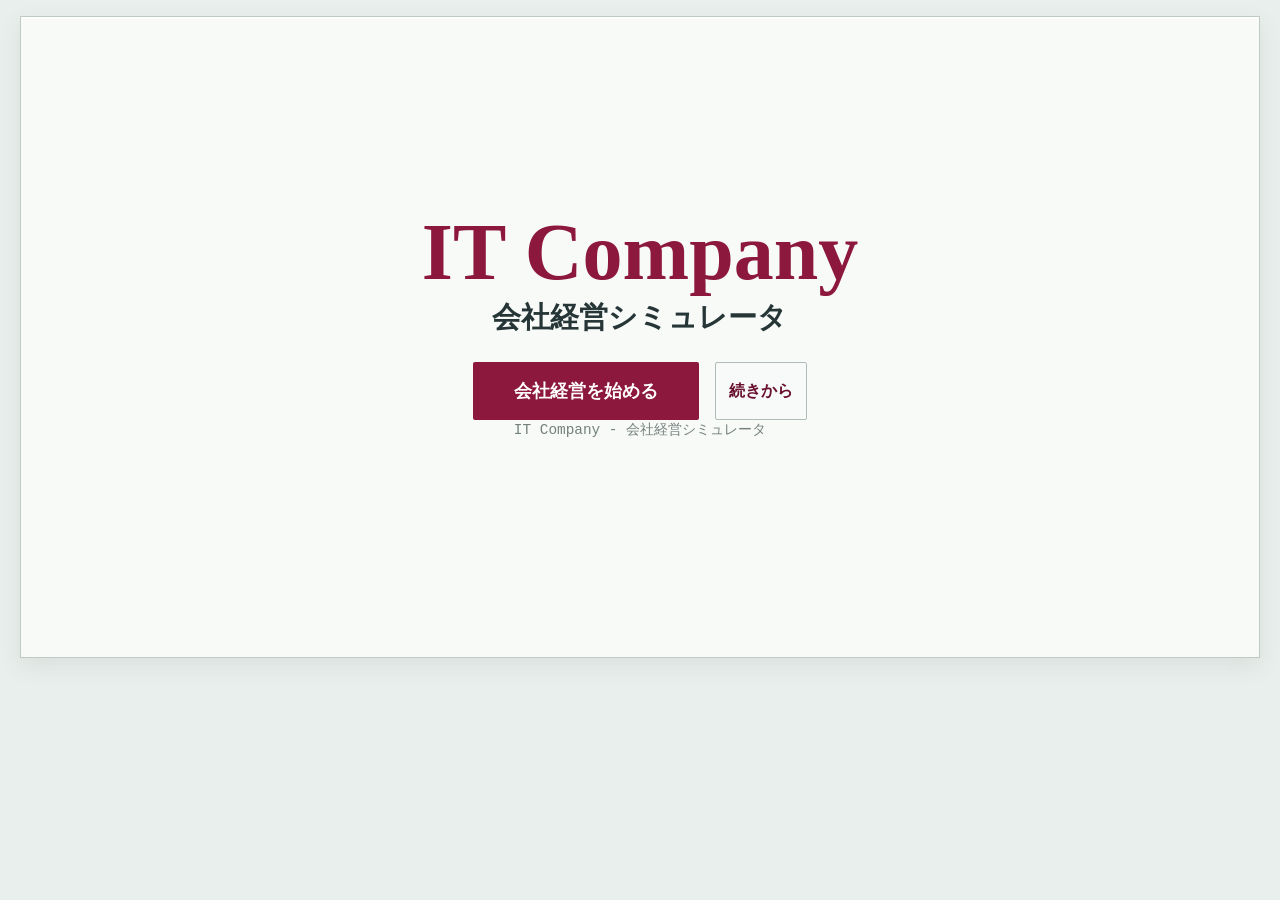
<file: index.html>
<!doctype html>
<html lang="ja">
<head>
  <meta charset="UTF-8">
  <meta name="viewport" content="width=device-width, initial-scale=1.0">
  <title>IT COMPANY - 会社経営シミュレーション</title>
  <link rel="stylesheet" href="css/common.css">
  <link rel="stylesheet" href="css/dashboard.css">
  <link rel="stylesheet" href="css/company.css">
  <link rel="stylesheet" href="css/employee.css">
  <link rel="stylesheet" href="css/project.css">
  <link rel="stylesheet" href="css/event.css">
</head>
<body>
  <main class="game-shell">
    <header class="topbar">
      <div>
        <div class="brand-line"><span class="brand-mark">▣</span><p class="eyebrow">IT COMPANY</p></div>
        <h1 id="company-name">Blue Orbit Systems</h1>
      </div>
      <div class="topbar-controls">
        <button id="pause-button" class="control-button" type="button">Ⅱ 一時停止</button>
        <button id="speed-1" class="speed-button active" type="button">1×</button>
        <button id="speed-2" class="speed-button" type="button">2×</button>
        <button id="speed-4" class="speed-button" type="button">4×</button>
        <button id="speed-8" class="speed-button" type="button">8×</button>
        <button id="speed-16" class="speed-button" type="button">16×</button>
        <span id="current-date" class="date-badge">1年目 4月</span>
      </div>
    </header>

    <section class="status-grid" aria-label="会社ステータス">
      <div class="status-card"><span>💰 資金</span><strong id="funds">---</strong></div>
      <div class="status-card"><span>👥 社員</span><strong id="employee-count">---</strong></div>
      <div class="status-card"><span>⭐ 評判</span><strong id="reputation">---</strong></div>
      <div class="status-card"><span>💻 技術力</span><strong id="technology">---</strong></div>
    </section>

    <section class="game-content">
      <div id="notification-area" class="notification-area" aria-live="polite"></div>
      <div id="main-content"></div>
    </section>

    <footer class="bottom-nav">
      <nav aria-label="メインメニュー">
        <button class="nav-button active" data-view="dashboard">会社</button>
        <button class="nav-button" data-view="employees">社員</button>
        <button class="nav-button" data-view="projects">案件</button>
        <button class="nav-button" data-view="events">イベント</button>
      </nav>
      <button id="next-month-button" class="primary-button">次の月へ <span>→</span></button>
    </footer>
  </main>
  <div id="modal-root"></div>
  <script type="module" src="js/main.js"></script>
</body>
</html>
</file>
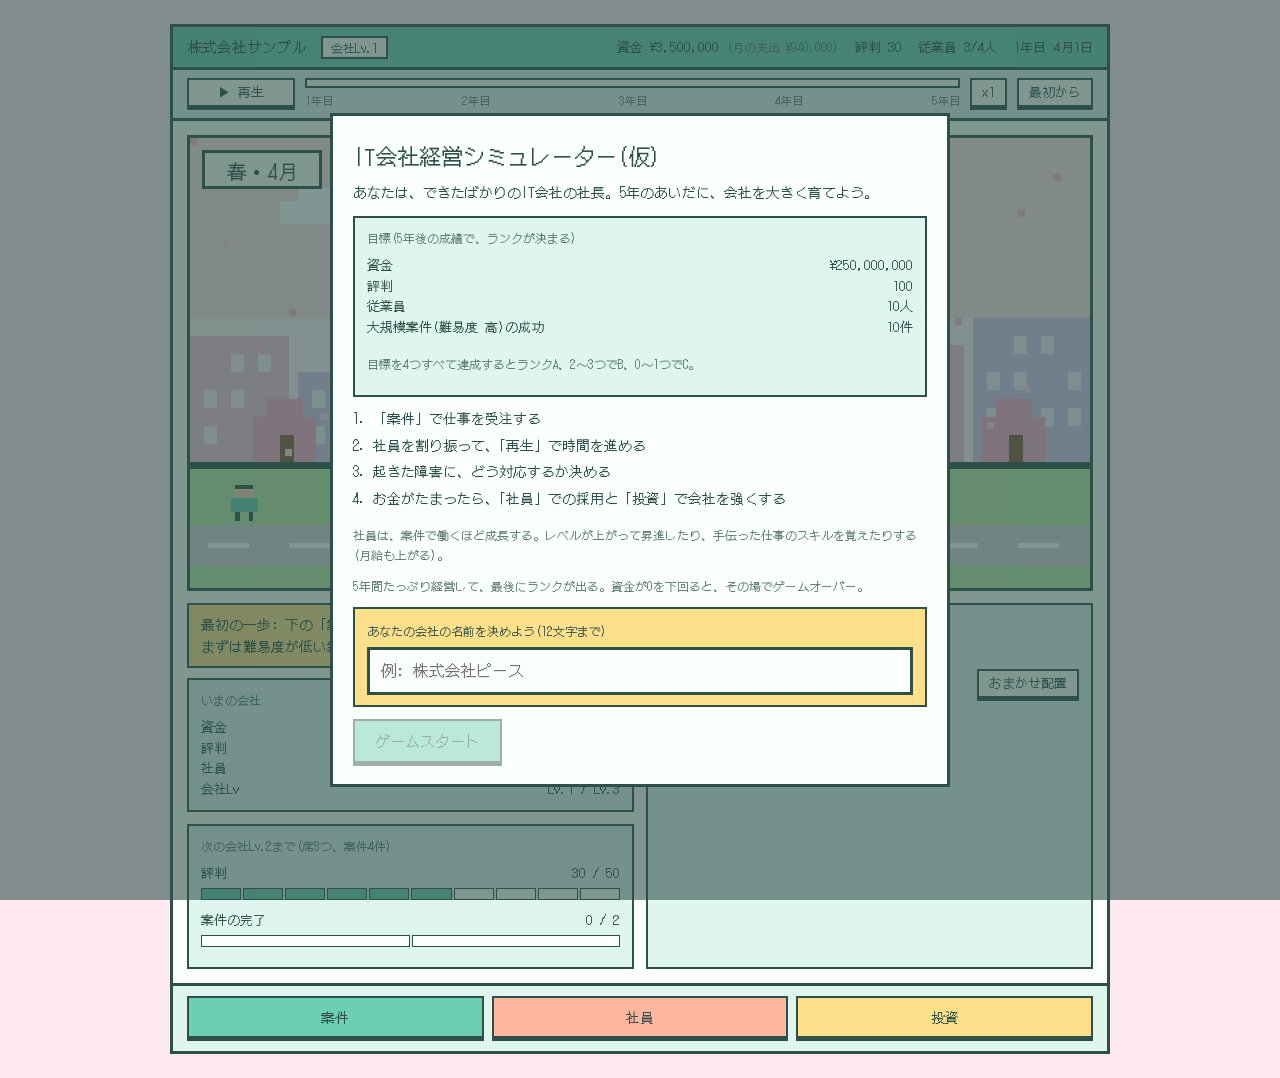
<file: layout/index.html>
<!DOCTYPE html>
<html lang="ja">
<head>
  <meta charset="UTF-8">
  <meta name="viewport" content="width=device-width, initial-scale=1.0">
  <title>IT会社経営シミュレーター(仮)</title>
  <link rel="preconnect" href="https://fonts.googleapis.com">
  <link rel="preconnect" href="https://fonts.gstatic.com" crossorigin>
  <link href="https://fonts.googleapis.com/css2?family=DotGothic16&display=swap" rel="stylesheet">
  <link rel="stylesheet" href="style.css">
</head>
<body>

<div class="app">

  <!-- 上部ステータス -->
  <header class="hud">
    <div class="hud-title" data-go="town" title="街の画面にもどる"><span id="h-name">株式会社サンプル</span> <span class="tag" id="h-level">会社Lv.1</span></div>
    <div class="hud-items">
      <span>資金 <b id="h-money"></b> <span class="small muted" id="h-cost"></span></span>
      <span>評判 <b id="h-rep"></b></span>
      <span>従業員 <b id="h-staff"></b></span>
      <span id="h-date"></span>
    </div>
  </header>

  <!-- 時間バー -->
  <div class="timebar">
    <button id="play-btn" class="btn-small" data-act="play">▶ 再生</button>
    <div class="timeline">
      <div class="track" id="track">
        <div class="track-fill" id="track-fill"></div>
        <div id="track-marks"></div>
      </div>
      <div class="years"><span>1年目</span><span>2年目</span><span>3年目</span><span>4年目</span><span>5年目</span></div>
    </div>
    <button id="speed-btn" class="btn-small" data-act="speed">x1</button>
    <button class="btn-small" data-act="reset">最初から</button>
  </div>

  <main class="main">

    <!-- 街(最初の画面) -->
    <section class="page" id="page-town"><div id="town-body"></div></section>

    <!-- 会社の中(会社をクリックすると表示) -->
    <section class="page hidden" id="page-company">
      <div class="row"><h2 class="company-title">会社の中</h2><button class="btn-small" data-go="town">← 街にもどる</button></div>
      <div id="home-alerts"></div>
      <div class="home-grid">
        <div>
          <h2>オフィス</h2>
          <div class="seats" id="home-seats"></div>
          <div class="row gap-top">
            <h2>進行中の案件</h2>
            <button class="btn-small" data-act="auto">おまかせ配置</button>
          </div>
          <div id="home-projects"></div>
        </div>
        <div class="side" id="home-side"></div>
      </div>
    </section>

    <!-- 案件選択 -->
    <section class="page hidden" id="page-jobs"><div id="jobs-body"></div></section>

    <!-- 社員(採用も、ここ) -->
    <section class="page hidden" id="page-staff"><div id="staff-body"></div></section>

    <!-- 投資 -->
    <section class="page hidden" id="page-invest"><div id="invest-body"></div></section>

  </main>

  <!-- 下部メニュー -->
  <nav class="bottom-nav">
    <button class="nav" data-go="jobs">案件</button>
    <button class="nav" data-go="staff">社員</button>
    <button class="nav" data-go="invest">投資</button>
  </nav>

</div>

<!-- 決断画面(障害、案件完了など) -->
<div class="overlay hidden" id="modal"><div class="modal" id="modal-body"></div></div>

<!-- タイトル画面と終了画面 -->
<div class="overlay hidden" id="screen"><div class="modal modal-wide" id="screen-body"></div></div>

<!-- 通知 -->
<div class="toasts" id="toasts"></div>

<script src="data.js"></script>
<script src="game.js"></script>
<script src="ui.js"></script>
</body>
</html>
</file>
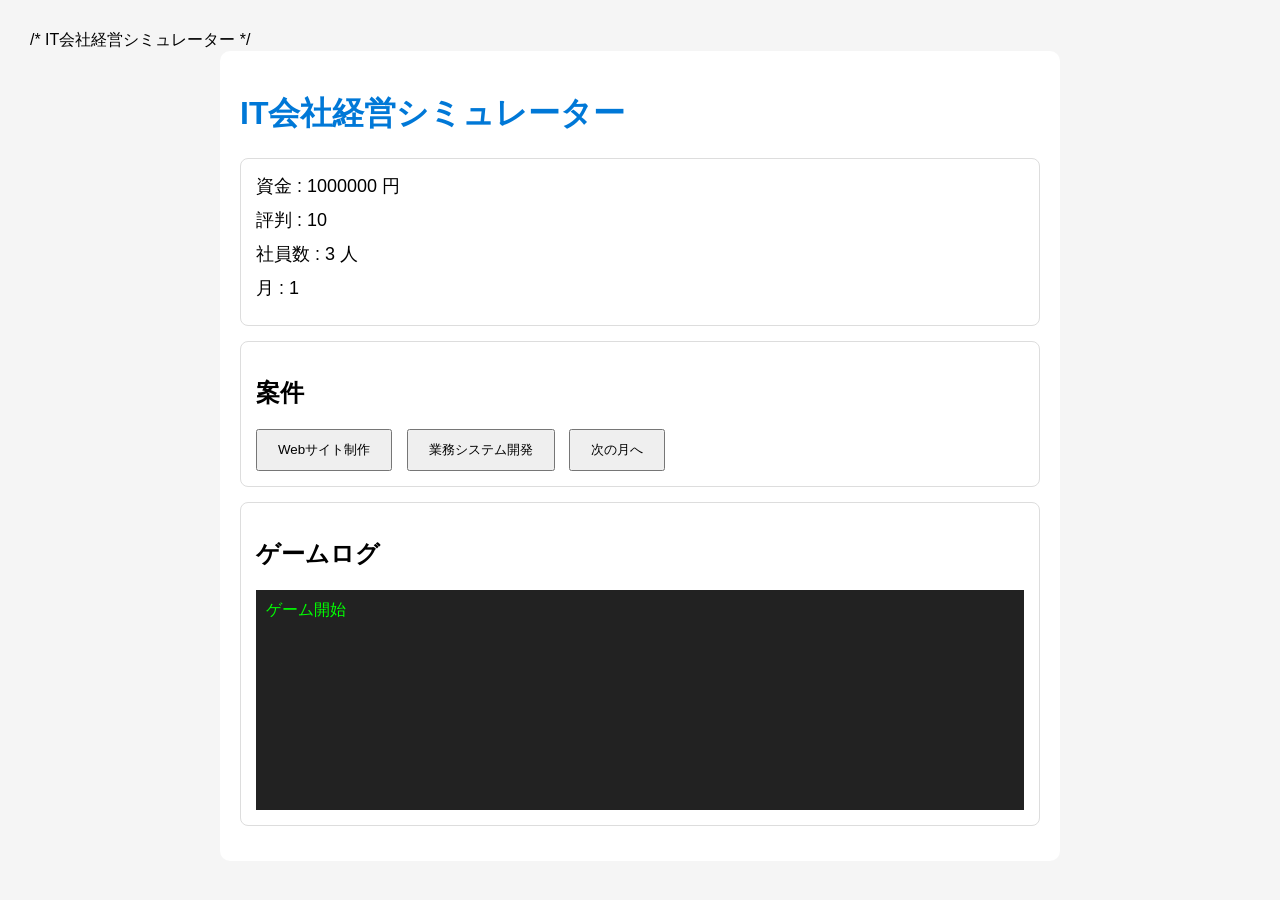
<file: test2.html>
/* IT会社経営シミュレーター */

<!DOCTYPE html>
<html lang="ja">
<head>
<meta charset="UTF-8">
<title>IT会社経営シミュレーター試作</title>



<style>
body{
    font-family: Arial, sans-serif;
    margin:30px;
    background:#f5f5f5;
}

.container{
    max-width:800px;
    margin:auto;
    background:white;
    padding:20px;
    border-radius:10px;
}

.card{
    border:1px solid #ddd;
    padding:15px;
    margin-bottom:15px;
    border-radius:8px;
}

button{
    padding:10px 20px;
    cursor:pointer;
    margin-right:10px;
}

h1{
    color:#0078d7;
}

.status{
    font-size:18px;
    margin-bottom:10px;
}

#log{
    height:200px;
    overflow-y:auto;
    background:#222;
    color:#00ff00;
    padding:10px;
}
</style>

</head>
<body>

<div class="container">

<h1>IT会社経営シミュレーター</h1>

<div class="card">
    <div class="status">資金 : <span id="money">1000000</span> 円</div>
    <div class="status">評判 : <span id="reputation">10</span></div>
    <div class="status">社員数 : <span id="employee">3</span> 人</div>
    <div class="status">月 : <span id="month">1</span></div>
</div>

<div class="card">
    <h2>案件</h2>

    <button onclick="smallProject()">
        Webサイト制作
    </button>

    <button onclick="mediumProject()">
        業務システム開発
    </button>

    <button onclick="nextMonth()">
        次の月へ
    </button>
</div>

<div class="card">
    <h2>ゲームログ</h2>
    <div id="log"></div>
</div>

</div>

<script>

let money = 1000000;
let reputation = 10;
let employee = 3;
let month = 1;

function updateScreen(){

    document.getElementById("money").textContent = money;
    document.getElementById("reputation").textContent = reputation;
    document.getElementById("employee").textContent = employee;
    document.getElementById("month").textContent = month;

}

function addLog(text){

    const log = document.getElementById("log");

    log.innerHTML =
        text + "<br>" + log.innerHTML;

}

function smallProject(){

    money += 300000;
    reputation += 2;

    addLog("Webサイト制作案件を完了");
    updateScreen();

}

function mediumProject(){

    money += 1000000;
    reputation += 5;

    addLog("業務システム開発案件を完了");
    updateScreen();

}

function nextMonth(){

    month++;

    const salary = employee * 250000;

    money -= salary;

    addLog("給与支払い -" + salary + "円");

    const random = Math.random();

    if(random < 0.2){

        money -= 200000;
        addLog("バグ発生！損失 200000円");

    }else if(random < 0.3){

        reputation += 3;
        addLog("高評価レビュー獲得！ 評判 +3");

    }

    if(money < 0){

        alert("資金が尽きました。ゲームオーバー");
    }

    if(month >= 60){

        alert("5年間経営しました！");
    }

    updateScreen();

}

updateScreen();
addLog("ゲーム開始");

</script>

</body>
</html>
</file>
<file: css/common.css>
:root {
  --ink: #263536;
  --muted: #73817d;
  --line: #cdd7d3;
  --surface: #f8faf8;
  --background: #e9efec;
  --primary: #8d183d;
  --primary-dark: #68102d;
  --teal: #177d7c;
  --green: #368154;
  --gold: #aa7a1f;
  font-family: "Courier New", "Yu Gothic", monospace;
  color: var(--ink);
  background: var(--background);
}
* { box-sizing: border-box; }
body { margin: 0; min-width: 320px; background: var(--background); }
button { font: inherit; cursor: pointer; }
.game-shell { width: min(1240px, calc(100% - 28px)); margin: 16px auto; background: var(--surface); border: 1px solid #bfcac5; box-shadow: 0 2px 0 #fff inset, 0 8px 22px #40504a18; }
.topbar, .bottom-nav { display: flex; align-items: center; justify-content: space-between; padding: 10px 18px; }
.topbar { min-height: 56px; border-bottom: 1px solid var(--line); }
.brand-line { display: flex; align-items: center; gap: 8px; }.brand-mark { color: var(--primary); font-size: 1.1rem; }.topbar h1 { margin: 0; font-family: Georgia, serif; font-size: 1.15rem; letter-spacing: -.03em; }.eyebrow { margin: 0; color: var(--primary); font-size: .65rem; font-weight: 700; letter-spacing: .1em; }
.topbar-controls { display: flex; align-items: center; gap: 5px; }.control-button, .speed-button { padding: 6px 9px; border: 1px solid var(--line); border-radius: 2px; background: #f8fbfa; color: var(--ink); font-size: .72rem; }.speed-button.active, .control-button:hover { background: #203338; color: #fff; }
.date-badge {
  position: relative;
  padding: 5px 9px 10px;
  color: #586762;
  font-size: .75rem;
}
.date-badge::after {
  content: "";
  position: absolute;
  left: 0;
  bottom: 0;
  width: var(--progress-width, 0%);
  height: 3px;
  background: var(--primary);
  transition: width 0.1s linear;
}
h1, h2, h3, p { margin-top: 0; } h2 { margin-bottom: 4px; font-family: Georgia, serif; font-size: 1.32rem; } h3 { margin-bottom: 0; font-size: .9rem; }
.status-grid { display: grid; grid-template-columns: repeat(4, 1fr); border-bottom: 1px solid var(--line); }.status-card { display: grid; grid-template-columns: 1fr auto; align-items: center; padding: 8px 18px; border-right: 1px solid var(--line); background: #f3f7f5; color: var(--muted); font-size: .7rem; }.status-card strong { color: var(--ink); font-size: .9rem; }
.game-content { min-height: 570px; padding: 16px 18px 24px; }.bottom-nav { border-top: 1px solid var(--line); background: #f0f5f2; gap: 16px; }.bottom-nav nav { display: flex; gap: 3px; }.nav-button, .text-button { border: 0; background: transparent; color: var(--muted); }.nav-button { padding: 8px 13px; border-radius: 2px; font-size: .78rem; font-weight: 700; }.nav-button.active, .nav-button:hover { color: #fff; background: var(--primary); }
.primary-button, .secondary-button { border: 1px solid transparent; border-radius: 2px; padding: 8px 13px; font-weight: 700; transition: .15s ease; }.primary-button { background: var(--primary); color: #fff; }.primary-button:hover { background: var(--primary-dark); }.primary-button:disabled { background: #c6cfcb; cursor: not-allowed; }.secondary-button { border-color: #aebdb7; background: #f7faf8; color: var(--primary-dark); }
.notification-area { position: fixed; z-index: 5; top: 132px; right: 16px; }.notification { padding: 11px 15px; border: 2px solid #fff; color: #fff; box-shadow: 3px 3px 0 #37494266; animation: slide-in .2s ease; }.notification.success { background: var(--green); }.notification.warning { background: var(--gold); }.notification.info { background: var(--teal); }
.muted, small { color: var(--muted); }.empty-state, .empty-inline { padding: 30px 16px; color: var(--muted); text-align: center; }.empty-inline { border: 1px dashed #b7c4bf; }.big-icon { display: block; margin-bottom: 10px; font-size: 2rem; }
.modal-backdrop { position: fixed; z-index: 10; inset: 0; display: grid; place-items: center; padding: 20px; background: #233432b8; }.modal-card { position: relative; width: min(470px, 100%); padding: 26px; border: 1px solid var(--line); background: #f8fbf9; box-shadow: 5px 5px 0 #20343155; }.modal-card p { color: var(--muted); line-height: 1.7; }.modal-close { position: absolute; top: 8px; right: 10px; border: 0; background: transparent; color: var(--muted); font-size: 1.5rem; }.modal-image { height: 85px; margin: -26px -26px 18px; }.choice-list { display: grid; gap: 8px; margin-top: 18px; }.choice-button { display: grid; gap: 4px; padding: 12px; border: 1px solid var(--line); background: #fff; color: var(--ink); text-align: left; }.choice-button:hover { border-color: var(--primary); background: #fff5f7; }.rank { margin: 8px 0 12px; color: var(--primary); font-size: 4rem; font-weight: 900; text-align: center; }.final-card { text-align: center; }.final-stats { display: grid; grid-template-columns: repeat(2, 1fr); gap: 8px; margin: 18px 0; }.final-stats span { display: grid; gap: 4px; padding: 10px; background: #e9f0ed; color: var(--muted); font-size: .75rem; }.final-stats strong { color: var(--ink); }
@keyframes slide-in { from { opacity: 0; transform: translateY(-6px); } to { opacity: 1; transform: translateY(0); } }
@media (max-width: 700px) { .game-shell { width: 100%; margin: 0; border-width: 0; }.topbar, .bottom-nav { padding: 10px; }.topbar-controls { gap: 2px; }.control-button { display: none; }.status-card { padding: 8px 6px; }.status-card span { font-size: .62rem; }.game-content { padding: 12px 10px 18px; }.bottom-nav { align-items: stretch; flex-direction: column; }.bottom-nav nav { justify-content: space-between; }.nav-button { padding: 8px 6px; }.bottom-nav .primary-button { width: 100%; }.notification-area { top: 112px; right: 10px; left: 10px; }.notification { text-align: center; } }
</file>
<file: css/dashboard.css>
.view-heading, 
.section-title, 
.project-heading, 
.card-title { display: flex; align-items: center; justify-content: space-between; gap: 12px; }
.view-heading { margin-bottom: 14px; }
.view-heading h2 { margin-bottom: 0; }
.section-title { margin: 20px 0 10px; }
.section-title h3 { font-size: .9rem; }
.text-button { padding: 0; color: var(--primary); font-size: .73rem; }
.dashboard-layout { display: grid; grid-template-columns: 190px minmax(0, 1fr) 190px; gap: 14px; }
.dashboard-side { display: grid; align-content: start; gap: 14px; }
.dashboard-center { min-width: 0; }
.pixel-panel { border: 1px solid var(--line); background: #f8fbf9; box-shadow: 2px 2px 0 #d1dad6; }
.panel-ribbon { padding: 7px 9px; background: var(--primary); color: #fff; font-size: .63rem; font-weight: 700; }
.company-panel { padding-bottom: 12px; text-align: center; }
.company-panel h3 { font-family: Georgia, serif; font-size: .95rem; }
.company-panel p { margin: 5px 0 12px; font-size: .68rem; }
.company-emblem { display: grid; width: 62px; height: 62px; margin: 14px auto 10px; place-items: center; border: 1px solid #b9c8c2; background: #dde8e2; color: var(--primary); font-size: 2.2rem; }
.mini-facts { display: grid; gap: 5px; padding: 0 12px; text-align: left; font-size: .66rem; }
.mini-facts span { display: flex; justify-content: space-between; border-bottom: 1px dotted #cbd7d1; padding-bottom: 4px; }
.mini-facts b { color: var(--ink); }
.pixel-panel:not(.company-panel) { padding: 13px 11px; }
.panel-title { display: flex; align-items: center; justify-content: space-between; padding-bottom: 10px; border-bottom: 1px solid var(--line); }
.panel-title h3 { font-size: .82rem; }
.panel-title small { font-size: .6rem; }
.meter-row { display: grid; grid-template-columns: 32px 1fr 22px; align-items: center; gap: 5px; margin-top: 13px; font-size: .63rem; }
.meter { height: 8px; background: #dce5e0; }.meter i { display: block; height: 100%; background: var(--green); }
.meter.teal i { background: var(--teal); }
.meter.gold i { background: var(--gold); }
.meter-row b { font-size: .65rem; text-align: right; }
.hero-panel { display: flex; justify-content: space-between; align-items: center; min-height: 155px; padding: 24px 28px; border: 1px solid #b9ccc7; background: linear-gradient(135deg, #d3e9ed, #e6f1ed); overflow: hidden; }.hero-panel p:not(.eyebrow) { max-width: 460px; margin-bottom: 0; color: #5b716d; font-family: Georgia, serif; font-size: .85rem; line-height: 1.7; }.hero-mark { color: #177d7c55; font-size: 7rem; font-weight: 900; }.summary-grid { display: grid; grid-template-columns: repeat(4, 1fr); gap: 7px; margin-top: 12px; }.summary-grid > div { padding: 10px; border: 1px solid var(--line); background: #f5f8f6; }.summary-grid span, .summary-grid strong { display: block; }.summary-grid span { margin-bottom: 5px; color: var(--muted); font-size: .63rem; }.summary-grid strong { font-size: .9rem; }
.active-project { padding: 12px; border: 1px solid var(--line); background: #fbfcfa; }
.project-heading span { color: var(--muted); font-size: .68rem; }
.progress-track { height: 7px; margin: 10px 0 5px; overflow: hidden; background: #dde6e1; }
.progress-track span { display: block; height: 100%; background: var(--teal); }
.active-project small { font-size: .65rem; }
.log-entry { display: grid; gap: 3px; padding: 11px 0; border-bottom: 1px dotted #becac4; }
.log-entry:last-child { border-bottom: 0; }
.log-entry b { font-size: .7rem; }
.log-entry span { color: var(--muted); font-size: .62rem; }
.pixel-map {
  display: grid;
  grid-template-columns: repeat(10, 1fr);
  gap: 3px;
  margin: 14px 0 10px;
}
.pixel-map i {aspect-ratio: 1};
.pixel-map i.selected { border: 2px solid var(--primary); background: #e6bec8; }
.pagination { display: flex; align-items: center; justify-content: center; gap: 12px; margin: 16px 0 24px; }
.pagination span { min-width: 48px; color: var(--muted); font-size: .72rem; text-align: center; }
.pagination .secondary-button { min-width: 58px; }
@media (max-width: 920px) { .dashboard-layout { grid-template-columns: 150px minmax(0, 1fr); }
.right-side { display: none; } }
@media (max-width: 650px) { .dashboard-layout { display: block; }
.left-side { display: none; }
.summary-grid { grid-template-columns: repeat(2, 1fr); }
.hero-mark { font-size: 4rem; } }

.growth-cell {
  display: flex;
  align-items: center;
  justify-content: center;
  font-size: 10px;
  font-weight: bold;
  color: white;
  cursor: pointer;
}
/* 評判レベル */
.level-1 {
  background: #f0f0f0;
  color: #555;
}
.level-2 {
  background: #dde9e4;
}
.level-3 {
  background: #c8ddd4;
}
.level-4 {
  background: #b1d0c4;
}
.level-5 {
  background: #97c2b2;
}
.level-6 {
  background: #79b29d;
}
.level-7 {
  background: #5aa088;
}
.level-8 {
  background: #3b8a72;
}
.level-9 {
  background: #25715a;
}
.level-10 {
  background: #105946;
}
.start-screen {
  display: flex;
  flex-direction: column;
  align-items: center;
  justify-content: center;
  min-height: 600px;
  text-align: center;
}
.start-subtitle{
  color:var(--muted);
  margin-bottom:20px;
  font-size:0.9rem;
}
.start-logo h1 {
  margin: 0;
  font-size: 5rem;
  color: var(--primary);
  font-family: Georgia, serif;
}
.start-logo h2 {
  margin-top: 0;
  font-size: 1.8rem;
}
.start-description {
  max-width: 600px;
  margin: 30px 0;
}
.start-description p {
  color: var(--muted);
  line-height: 1.8;
}
#start-company-button {
  padding: 16px 40px;
  font-size: 1.1rem;
}
.start-buttons{
  display:flex;
  gap:16px;
  margin-top:20px;
}
</file>
<file: css/company.css>
.section-count { background: #edf8f4; color: var(--success); }
</file>
<file: css/employee.css>
.card-list { display: grid; gap: 8px; }.employee-card, .candidate-card { display: flex; align-items: center; gap: 14px; padding: 13px; border: 1px solid var(--line); background: #fbfcfa; }.candidate-card { background: #f4f8f5; }.avatar { display: grid; flex: 0 0 42px; width: 42px; height: 42px; place-items: center; border: 1px solid #b7c8c0; border-radius: 2px; background: #dce8df; color: var(--primary-dark); font-weight: 800; font-size: 1.1rem; }.avatar.candidate { background: #e7f4ee; color: var(--success); }.employee-main { min-width: 0; flex: 1; }.card-title { justify-content: flex-start; }.card-title span { color: var(--muted); font-size: .72rem; }.stat-line { display: flex; flex-wrap: wrap; gap: 10px; margin: 7px 0; color: var(--muted); font-size: .68rem; }.hire-button { white-space: nowrap; }
</file>
<file: css/project.css>
.project-list { display: grid; grid-template-columns: repeat(2, 1fr); gap: 12px; }.project-card { overflow: hidden; border: 1px solid var(--line); background: #fff; }.project-art { height: 92px; }.image-placeholder { display: grid; place-items: center; background: linear-gradient(135deg, #d5e7e9, #eef4ef); color: #438080; font-size: .65rem; font-weight: 800; letter-spacing: .15em; }.project-body { padding: 14px; }.project-body p { min-height: 42px; color: var(--muted); font-size: .76rem; line-height: 1.6; }.difficulty { color: #b07a20; letter-spacing: 2px; }.project-levels { display: flex; flex-wrap: wrap; gap: 5px; margin-top: 10px; }.project-levels span { padding: 4px 6px; border: 1px solid #c8d8d2; background: #f1f7f4; color: var(--muted); font-size: .63rem; }.project-levels strong { color: var(--teal); }.requirements { display: grid; grid-template-columns: repeat(2, 1fr); gap: 7px; margin: 13px 0; color: var(--muted); font-size: .68rem; }.requirements strong { display: block; margin-top: 3px; color: var(--ink); }.accept-button { width: 100%; }
@media (max-width: 700px) { .project-list { grid-template-columns: 1fr; } }
</file>
<file: css/event.css>
.event-log { display: grid; gap: 0; }.event-log-item { display: grid; grid-template-columns: 16px 1fr auto; gap: 14px; padding: 18px 0; border-bottom: 1px solid var(--line); }.event-log-item p { margin: 5px 0 0; color: var(--muted); font-size: .85rem; }.event-log-item time { color: var(--muted); font-size: .75rem; }.event-dot { width: 10px; height: 10px; margin-top: 5px; border-radius: 50%; background: var(--primary); box-shadow: 0 0 0 5px #e7efff; }
.management-notice { margin: 14px 0 0; padding: 10px; border: 1px dashed var(--line); color: var(--muted); font-size: .8rem; }
</file>
<file: layout/style.css>
/* ミントソーダ配色 */
:root {
  color-scheme: light;
  --page: #c9ede1;
  --paper: #fafffd;
  --bg: #dff6ee;
  --main: #6dcfb2;
  --sub: #ffb59e;
  --hl: #ffe08a;
  --alert: #ffcbc0;
  --sky: #9fd6f5;
  --lav: #cbbcf3;
  --ink: #2e504a;
  --ink-sub: #57756f;
  --muted: #8aa39d;
  --neg: #c2453a;
  --ok: #2f7d63;

  --line: 3px solid var(--ink);
  --line-thin: 2px solid var(--ink);
}

* {
  box-sizing: border-box;
}

body {
  margin: 0;
  padding-block: 24px;
  padding-left: max(16px, env(safe-area-inset-left, 0px));
  padding-right: max(16px, env(safe-area-inset-right, 0px));
  background: var(--page);
  color: var(--ink);
  font-family: "DotGothic16", "Hiragino Sans", "Yu Gothic", Meiryo, monospace;
  font-size: 14px;
  line-height: 1.6;
}

h2 {
  margin: 0 0 10px;
  font-size: 15px;
  font-weight: normal;
}

h3 {
  margin: 8px 0 4px;
  font-size: 17px;
  font-weight: normal;
}

p {
  margin: 0 0 12px;
}

strong,
b {
  font-weight: normal;
}

/* ===== ボタン(太枠。下の線を太くして押せる感じに) ===== */
button {
  font: inherit;
  cursor: pointer;
  color: var(--ink);
  background: var(--paper);
  border: var(--line-thin);
  border-bottom-width: 5px;
  border-radius: 0;
  padding: 4px 12px;
}

button:hover {
  background: var(--hl);
}

button:active {
  border-bottom-width: 2px;
  margin-top: 3px;
}

button:focus-visible {
  outline: 3px solid var(--ink);
  outline-offset: 2px;
}

.btn-small {
  padding: 2px 10px;
  font-size: 13px;
}

.btn-main {
  background: var(--main);
  padding: 8px 20px;
  font-size: 15px;
}

/* ===== ユーティリティ ===== */
.hidden { display: none !important; }
.small { font-size: 12px; }
.muted { color: var(--ink-sub); }
.neg { color: var(--neg); }
.gap-top { margin-top: 16px; }
.row {
  display: flex;
  justify-content: space-between;
  align-items: center;
  gap: 8px;
}
.row h2 { margin: 0 0 10px; }

/* ===== アプリ全体 ===== */
.app {
  max-width: 940px;
  margin: 0 auto;
  background: var(--paper);
  border: var(--line);
}

.hud {
  display: flex;
  justify-content: space-between;
  align-items: center;
  flex-wrap: wrap;
  gap: 8px 16px;
  padding: 8px 14px;
  background: var(--main);
  border-bottom: var(--line);
}

.hud-title { font-size: 15px; cursor: pointer; }

.tag {
  margin-left: 6px;
  padding: 1px 8px;
  background: var(--paper);
  border: var(--line-thin);
  font-size: 12px;
}

.hud-items {
  display: flex;
  flex-wrap: wrap;
  gap: 4px 16px;
  font-size: 13px;
}

/* ===== 時間バー ===== */
.timebar {
  display: flex;
  align-items: center;
  gap: 10px;
  padding: 8px 14px;
  background: var(--bg);
  border-bottom: var(--line);
}

.timebar #play-btn { min-width: 108px; }

.timeline { flex: 1; min-width: 0; }

.track {
  position: relative;
  height: 10px;
  background: var(--paper);
  border: var(--line-thin);
}

.track-fill {
  height: 100%;
  width: 0;
  background: var(--main);
}

.marker {
  position: absolute;
  top: -6px;
  width: 3px;
  height: 18px;
}

.marker-incident { background: var(--neg); }
.marker-late { background: #e0b030; }

.years {
  display: flex;
  justify-content: space-between;
  margin-top: 4px;
  color: var(--ink-sub);
  font-size: 11px;
}

/* ===== メイン ===== */
.main {
  padding: 14px;
  min-height: 440px;
}

.alert,
.hint {
  display: flex;
  justify-content: space-between;
  align-items: center;
  flex-wrap: wrap;
  gap: 8px;
  margin-bottom: 10px;
  padding: 8px 12px;
  border: var(--line-thin);
}

.alert { background: var(--alert); }
.hint { background: var(--hl); }

.home-grid {
  display: grid;
  grid-template-columns: minmax(0, 1.5fr) minmax(0, 1fr);
  gap: 14px;
}

/* ===== 社員の席 ===== */
.seats {
  display: grid;
  grid-template-columns: repeat(2, minmax(0, 1fr));
  gap: 8px;
}

.seat {
  display: flex;
  align-items: center;
  gap: 8px;
  min-width: 0;
  padding: 8px 10px;
  border: var(--line-thin);
  background: var(--paper);
}

.seat-away { background: var(--alert); }

.seat-empty {
  justify-content: center;
  border-style: dashed;
  background: var(--bg);
  color: var(--muted);
  font-size: 12px;
  cursor: pointer;
}

.seat-info { flex: 1; min-width: 0; }

.xpbar {
  height: 6px;
  margin: 4px 0 2px;
  border: 1px solid var(--ink);
  background: var(--paper);
}

.xpbar > div {
  height: 100%;
  background: var(--sky);
}

/* ===== ドット絵の社員 ===== */
.px {
  width: 34px;
  height: 34px;
  flex-shrink: 0;
  shape-rendering: crispEdges;
}

.px .skin { fill: #f8cdbb; }
.px .hair,
.px .legs { fill: var(--ink); }
.px .b-design { fill: var(--main); }
.px .b-dev { fill: var(--sub); }
.px .b-test { fill: var(--hl); }
.px .b-infra { fill: var(--sky); }
.px .b-security { fill: var(--lav); }

.who {
  display: flex;
  align-items: center;
  gap: 8px;
}

/* ===== スキルのタグ ===== */
.stag {
  display: inline-block;
  margin-right: 4px;
  padding: 0 6px;
  border: var(--line-thin);
  font-size: 11px;
  background: var(--paper);
}

.stag.ok { background: var(--main); }
.stag.ng { background: var(--alert); border-style: dashed; }

.req { margin: 6px 0; }

/* ===== 案件カード ===== */
.card {
  padding: 10px 12px;
  border: var(--line-thin);
  background: var(--paper);
}

.proj { margin-bottom: 8px; }

.bar {
  height: 12px;
  margin: 6px 0 4px;
  border: var(--line-thin);
  background: var(--paper);
}

.fill {
  height: 100%;
  background: var(--main);
}

.fill.fill-warn { background: var(--sub); }

.chips {
  display: flex;
  flex-wrap: wrap;
  align-items: center;
  gap: 6px;
  margin-top: 6px;
  font-size: 12px;
}

.chip {
  padding: 1px 8px;
  font-size: 12px;
  border-bottom-width: 3px;
}

.chip .small { margin-left: 3px; color: var(--ink-sub); }
.chip.on { background: var(--main); }
.chip.busy { border-style: dashed; color: var(--ink-sub); }
.chip.away { background: var(--alert); }

/* ===== 右の目標パネル ===== */
.side {
  display: flex;
  flex-direction: column;
  gap: 12px;
}

.panel {
  padding: 10px 12px;
  border: var(--line-thin);
  background: var(--bg);
}

.panel-hl { background: var(--hl); }

.panel-title {
  margin-bottom: 8px;
  color: var(--ink-sub);
  font-size: 12px;
}

.goal-row {
  display: flex;
  justify-content: space-between;
  gap: 8px;
  font-size: 13px;
}

.seg {
  display: grid;
  grid-auto-flow: column;
  grid-auto-columns: 1fr;
  gap: 2px;
  margin: 4px 0 10px;
}

.seg span {
  height: 12px;
  border: 1px solid var(--ink);
  background: var(--paper);
}

.seg span.on { background: var(--main); }

.mission {
  margin: 0;
  padding: 0;
  list-style: none;
  font-size: 13px;
  line-height: 1.9;
}

.mission li::before { content: "□ "; }
.mission li.done::before { content: "■ "; }
.mission li.done { color: var(--ok); }

/* ===== 案件・採用・投資 ===== */
.job { margin-bottom: 10px; }
.job .small { display: block; margin-top: 4px; }

.job.locked {
  background: var(--bg);
  border-style: dashed;
  color: var(--muted);
}

.legend { margin: 0 0 10px; }

.badge {
  display: inline-block;
  padding: 0 8px;
  border: var(--line-thin);
  font-size: 11px;
}

.badge-low { background: var(--main); }
.badge-mid { background: var(--hl); }
.badge-high { background: var(--alert); }

.stars {
  color: #e0a020;
  letter-spacing: 1px;
}

.pips {
  display: inline-flex;
  gap: 3px;
  vertical-align: middle;
}

.pips span {
  width: 14px;
  height: 14px;
  border: 2px solid var(--ink);
  background: var(--paper);
}

.pips span.on { background: var(--main); }

/* ===== 下部メニュー(ボタンごとに色分け) ===== */
.bottom-nav {
  display: grid;
  grid-template-columns: repeat(3, minmax(0, 1fr));
  gap: 8px;
  padding: 10px 14px;
  border-top: var(--line);
  background: var(--bg);
}

.nav {
  padding: 8px 0;
  text-align: center;
}

.nav:nth-child(1) { background: var(--main); }
.nav:nth-child(2) { background: var(--sub); }
.nav:nth-child(3) { background: var(--hl); }

.nav.active {
  border-bottom-width: 2px;
  margin-top: 3px;
}

/* ===== 決断画面・タイトル・終了 ===== */
.overlay {
  position: fixed;
  inset: 0;
  z-index: 20;
  display: flex;
  align-items: flex-start;
  justify-content: center;
  overflow-y: auto;
  padding: 20px max(16px, env(safe-area-inset-left, 0px));
  background: rgba(46, 80, 74, 0.6);
}

.modal {
  width: 100%;
  max-width: 540px;
  margin: auto;
  padding: 18px 20px;
  background: var(--paper);
  border: var(--line);
}

.modal-wide { max-width: 620px; }

.modal-head {
  display: flex;
  align-items: center;
  flex-wrap: wrap;
  gap: 8px;
}

.modal .chips { margin: 4px 0 8px; }

.choice {
  display: block;
  width: 100%;
  margin-top: 8px;
  padding: 10px 12px;
  text-align: left;
}

.choice .small { display: block; margin-top: 2px; }
.choice.is-hide { background: var(--alert); }

.lines {
  margin: 8px 0 12px;
  padding: 0;
  list-style: none;
  line-height: 1.9;
}

.lesson {
  margin: 12px 0;
  padding: 10px 12px;
  border: var(--line-thin);
  background: var(--hl);
}

.result {
  margin: 10px 0;
  padding: 10px 12px;
  border: var(--line-thin);
  background: var(--bg);
}

.stats {
  width: 100%;
  margin: 10px 0;
  border-collapse: collapse;
  font-size: 13px;
}

.stats td {
  padding: 3px 6px;
  border-bottom: 1px dashed var(--muted);
}

.stats td:last-child { text-align: right; }
.stats .met td:nth-child(2) { color: var(--ok); }

.rank {
  display: flex;
  align-items: center;
  gap: 14px;
  margin: 10px 0;
}

.rank b {
  display: flex;
  align-items: center;
  justify-content: center;
  flex-shrink: 0;
  width: 92px;
  height: 92px;
  border: var(--line);
  font-size: 60px;
  line-height: 1;
}

.rank-A b { background: var(--hl); }
.rank-B b { background: var(--main); }
.rank-C b { background: var(--bg); }

.big-title {
  margin: 4px 0 8px;
  font-size: 22px;
  font-weight: normal;
}

.steps {
  margin: 8px 0 14px;
  padding-left: 20px;
  line-height: 1.9;
}

/* ===== 通知 ===== */
.toasts {
  position: fixed;
  left: 50%;
  bottom: calc(16px + env(safe-area-inset-bottom, 0px));
  z-index: 30;
  display: flex;
  flex-direction: column;
  align-items: center;
  gap: 6px;
  width: min(92vw, 460px);
  transform: translateX(-50%);
  pointer-events: none;
}

.toast {
  width: 100%;
  padding: 8px 12px;
  border: var(--line-thin);
  background: var(--paper);
  font-size: 13px;
}

.toast.bad { background: var(--alert); }
.toast.good { background: var(--main); }

/* ===== 画面が狭いとき ===== */
@media (max-width: 700px) {
  body { padding-block: 12px; }
  .home-grid { grid-template-columns: 1fr; }
  .seats { grid-template-columns: 1fr; }
  .timebar { flex-wrap: wrap; }
  .timeline { flex-basis: 100%; order: 3; }
}

@media (prefers-reduced-motion: reduce) {
  * { transition: none !important; animation: none !important; }
}

/* ===== 街の画面 ===== */
.company-title { margin: 0 0 10px; }
.town-scene {
  display: block;
  width: 100%;
  height: auto;
  border: var(--line);
  background: var(--sky);
  shape-rendering: crispEdges;
}
.town-scene text { font-family: 'DotGothic16', sans-serif; }
.town-scene .company { cursor: pointer; }
.town-scene .company:hover .roof { fill: var(--hl); }
.town-scene .skin { fill: #f8cdbb; }
.town-scene .hair, .town-scene .legs { fill: var(--ink); }
.town-scene .b-design { fill: var(--main); }
.town-scene .b-dev { fill: var(--sub); }
.town-scene .b-test { fill: var(--hl); }
.town-scene .b-infra { fill: var(--sky); }
.town-scene .b-security { fill: var(--lav); }
.walker { animation: walk var(--t, 20s) linear infinite alternate; animation-delay: var(--delay, 0s); }
@keyframes walk { from { transform: translateX(0); } to { transform: translateX(var(--w, 60px)); } }
.bounce { animation: bob 1.2s ease-in-out infinite; }
@keyframes bob { 50% { transform: translateY(-1.5px); } }
.town-grid {
  display: grid;
  grid-template-columns: minmax(0, 1fr) minmax(0, 1fr);
  gap: 12px;
  margin-top: 12px;
}
.town-menu { display: flex; justify-content: flex-end; margin-top: 8px; }
@media (max-width: 700px) {
  .town-grid { grid-template-columns: 1fr; }
}
.emp-tip { display: none; pointer-events: none; }
.walker:hover .emp-tip { display: block; }
.walker { cursor: help; }
#town-level { margin-top: 12px; }

/* ===== 季節・紙吹雪・スタンプ ===== */
.fall { animation: sway 5s ease-in-out infinite alternate; }
@keyframes sway { from { transform: translate(0, 0); } to { transform: translate(-3px, 4px); } }
.confetti { position: fixed; inset: 0; z-index: 999; pointer-events: none; overflow: hidden; }
.confetti i {
  position: absolute; top: -14px; width: var(--s); height: var(--s); background: var(--c);
  animation: cf var(--d) linear var(--dl) forwards;
}
@keyframes cf { to { transform: translate(var(--dx), 108vh) rotate(540deg); } }
.hire-stamp {
  position: fixed; top: 38%; left: 50%; z-index: 998; pointer-events: none;
  padding: 6px 20px; border: 6px solid #d6453a; color: #d6453a; background: rgba(255,255,255,.7);
  font-size: 44px; font-weight: bold; transform: translate(-50%, -50%) rotate(-12deg);
  animation: stamp 1.4s ease-out forwards;
}
@keyframes stamp { 0% { transform: translate(-50%, -50%) rotate(-12deg) scale(3); opacity: 0; } 20% { transform: translate(-50%, -50%) rotate(-12deg) scale(1); opacity: 1; } 80% { opacity: 1; } 100% { opacity: 0; } }
.overlay-light { background: rgba(46, 80, 74, 0.18); align-items: flex-end; }

/* ===== 案件カード(ポスター風) ===== */
.offer-grid { display: grid; grid-template-columns: repeat(2, minmax(0, 1fr)); gap: 12px; }
.offer { border: var(--line); background: var(--paper); padding: 0 0 10px; display: flex; flex-direction: column; }
.offer > *:not(.offer-head) { margin-left: 12px; margin-right: 12px; }
.offer-head { display: flex; justify-content: space-between; align-items: center; gap: 8px; padding: 10px 12px; border-bottom: var(--line); font-size: 15px; }
.offer-web .offer-head { background: var(--sky); }
.offer-app .offer-head { background: var(--main); }
.offer-sys .offer-head { background: var(--lav); }
.offer-big .offer-head { background: var(--hl); }
.offer-tag { padding: 0 8px; border: var(--line-thin); background: var(--paper); font-size: 11px; white-space: nowrap; }
.offer-big { margin-top: 6px; text-align: center; font-size: 12px; color: var(--alert-ink, #c2453a); }
.offer-row { display: flex; align-items: baseline; gap: 10px; margin-top: 6px; }
.offer-row .muted { min-width: 48px; }
.offer-reward { font-size: 20px; color: var(--ok); }
.offer .req { margin-top: 8px; }
.offer-foot { display: flex; justify-content: space-between; align-items: center; margin-top: auto; padding-top: 8px; }
.offer.locked { background: var(--bg); border-style: dashed; }
.offer-lock { font-size: 12px; padding: 4px 8px; border: var(--line-thin); background: var(--paper); }
@media (max-width: 700px) { .offer-grid { grid-template-columns: 1fr; } }

/* ===== 履歴書 ===== */
.resume-grid { display: grid; grid-template-columns: repeat(auto-fill, minmax(210px, 1fr)); gap: 12px; }
.resume { border: var(--line); background: #fffdf4; display: flex; flex-direction: column; gap: 6px; padding-bottom: 12px; }
.resume > *:not(.resume-head) { margin-left: 12px; margin-right: 12px; }
.resume-head { padding: 6px; text-align: center; letter-spacing: .4em; background: var(--hl); border-bottom: var(--line); }
.resume-top { display: flex; gap: 10px; align-items: center; margin-top: 6px; }
.resume-photo { width: 64px; height: 76px; display: flex; align-items: center; justify-content: center; border: var(--line-thin); background: var(--bg); }
.resume-photo .px { width: 52px; height: 52px; }
.resume-name { font-size: 17px; display: block; }
.resume-lv { color: var(--alert-ink, #c2453a); }
.resume-help { padding-bottom: 6px; border-bottom: 1px dashed #d6cfa8; }
.resume-row { display: flex; justify-content: space-between; align-items: baseline; }
.resume-row b { font-size: 18px; font-weight: normal; }
.resume-btn { margin-top: 4px; }

/* ===== トラブルのウィンドウ ===== */
.inc-head { display: flex; justify-content: space-between; align-items: center; gap: 8px; margin: -18px -20px 12px; padding: 12px 20px; background: var(--sub); border-bottom: var(--line); }
.inc-title { font-size: 18px; }
.inc-grid { display: grid; grid-template-columns: 210px minmax(0, 1fr); gap: 12px; margin-bottom: 10px; }
.inc-art { width: 100%; height: auto; border: var(--line); shape-rendering: crispEdges; align-self: start; }
.inc-status { padding: 8px 12px; border: var(--line-thin); background: #fff7ea; }
.inc-status h3 { margin: 0 0 4px; font-size: 16px; }
.inc-status .lines { margin: 4px 0; }
.choice.has-letter { display: flex; align-items: center; gap: 10px; }
.ch-letter { flex-shrink: 0; display: inline-flex; align-items: center; justify-content: center; width: 30px; height: 30px; border: var(--line-thin); background: var(--paper); font-size: 16px; }
.ch-body { display: block; }
@media (max-width: 700px) { .inc-grid { grid-template-columns: 1fr; } .inc-art { max-width: 260px; } }

/* ===== 結果画面とふりかえり ===== */
.end-title { text-align: center; font-size: 24px; }
.medal-wrap { display: flex; flex-direction: column; align-items: center; gap: 8px; margin: 8px 0 12px; }
.medal { display: flex; align-items: center; justify-content: center; width: 112px; height: 112px; border: 6px solid var(--ink); box-shadow: inset 0 0 0 6px rgba(255,255,255,.55); }
.medal b { font-size: 72px; line-height: 1; font-weight: normal; color: #c2453a; }
.medal-A { background: #ffd34a; }
.medal-B { background: #c8d8e8; }
.medal-B b { color: #3a5a8a; }
.medal-C { background: #e3b284; }
.medal-C b { color: #6a4020; }
.medal-lead { text-align: center; }
.stats .chk { width: 28px; text-align: center; color: var(--ok); }
.end-btns { display: flex; gap: 10px; flex-wrap: wrap; }
.end-btns .btn-main { flex: 1 1 160px; }
.btn-sub { background: var(--hl); }
.review-grid { display: grid; grid-template-columns: minmax(0, 1.6fr) minmax(0, 1fr); gap: 12px; margin: 8px 0; }
.review-chart { width: 100%; height: auto; border: var(--line-thin); background: var(--paper); }
.turns { display: flex; flex-direction: column; gap: 8px; }
.turn { padding: 8px 10px; border: var(--line-thin); background: var(--paper); }
.pos { color: var(--ok); }
@media (max-width: 700px) { .review-grid { grid-template-columns: 1fr; } }

/* ===== 会社名の入力 ===== */
.namebox { margin: 12px 0; padding: 10px 12px; border: var(--line-thin); background: var(--hl); }
.name-input { display: block; width: 100%; margin-top: 6px; padding: 8px 10px; border: var(--line); background: var(--paper); font: inherit; font-size: 16px; color: var(--ink); }
.name-input:focus { outline: 3px solid var(--main); }
.btn-main:disabled { opacity: .45; cursor: not-allowed; }
</file>
